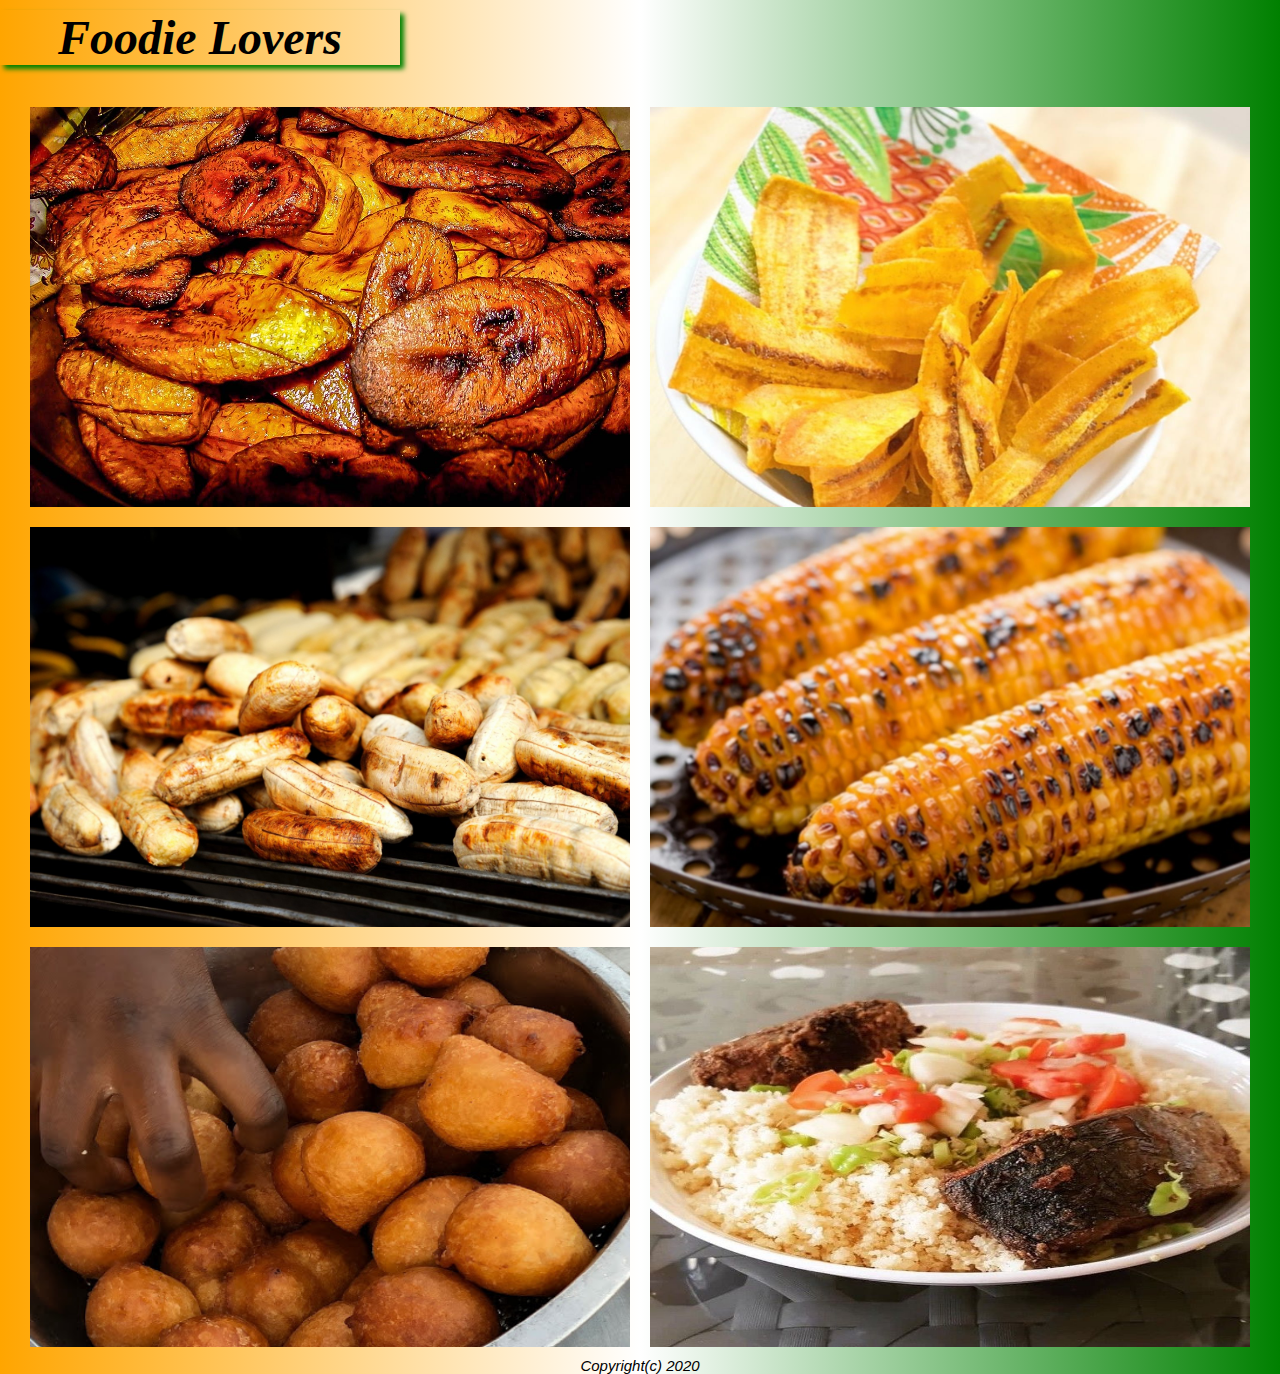
<file: index.html>
<html>
<head>
	<title>Foodie Vlog</title>
	<link rel="stylesheet" type="text/css" href="main.css">
</head>
<body>
	<h1>Foodie Lovers</h1>
	<div class="box">
		<a href="alloco.html"><img src="img/aloco.jpg"></a>
		<img src="img/chips.jpeg">
		<img src="img/bananebraise.jpg">
		<img src="img/maisbraise.jpg">
		<img src="img/beignet.jpg">
		<img src="img/garba.jpg">
	</div>

	<footer>Copyright(c) 2020</footer>

</body>
</html>
</file>
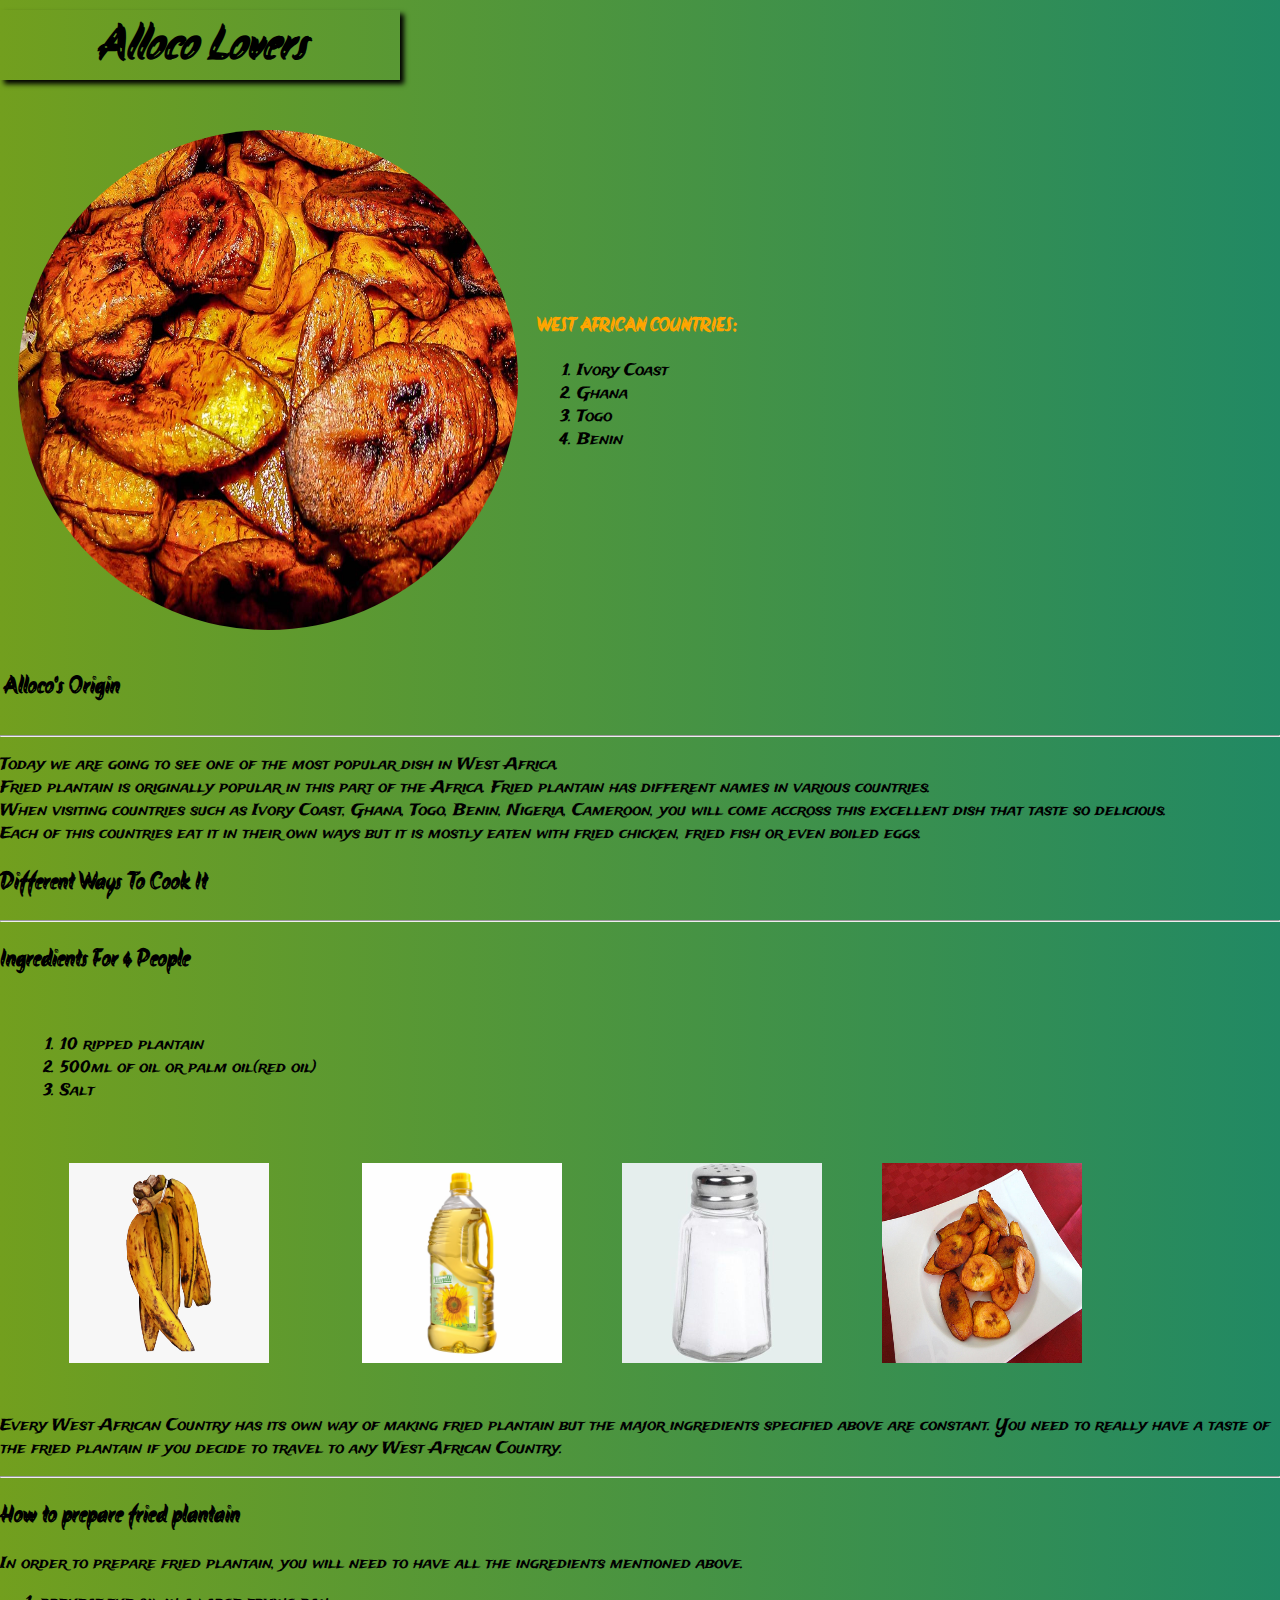
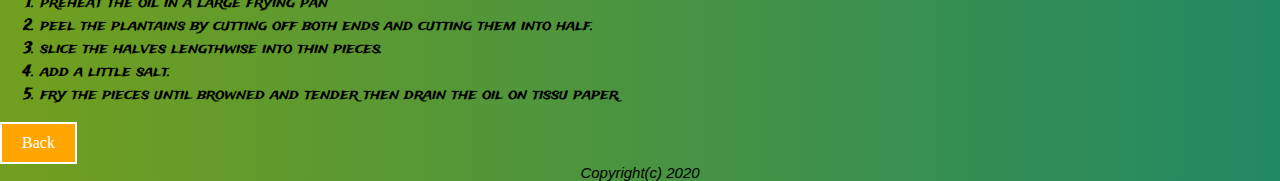
<file: alloco.html>
<!DOCTYPE html>
<html>
<head>
	<meta charset="utf-8">
	<title>Alloco page</title>
	<link href="https://fonts.googleapis.com/css?family=Akronim|Trade+Winds&display=swap" rel="stylesheet">
	<link rel="stylesheet" type="text/css" href="style.css">
</head>
<body>

	<h1>Alloco Lovers</h1>
	<table>
		<tr>
			<td><img src="img/aloco.jpg", height="500px", width="500px", alt="Alloco picture", class="box"></td>
			<td><h3>WEST AFRICAN COUNTRIES:</h3>
				<ol>
					<li>Ivory Coast</li>
					<li>Ghana</li>
					<li>Togo</li>
					<li>Benin</li>
				</ol>
			</td>
		</tr>
		<tr>
			<td><h2>Alloco's Origin</h2></td>
		</tr>
	</table>
	<hr>
	<p>Today we are going to see one of the most popular dish in West Africa. <br> Fried plantain is originally popular in this part of the Africa. Fried plantain has different names in various countries. <br> When visiting countries such as Ivory Coast, Ghana, Togo, Benin, Nigeria, Cameroon, you will come accross this excellent dish that taste so delicious. <br> Each of this countries eat it in their own ways but it is mostly eaten with fried chicken, fried fish or even boiled eggs.</p>

	<h2>Different Ways To Cook It</h2>
	<hr>
	<h2>Ingredients For 4 People</h2>
	<table 
	cellspacing="10px"
	cellpadding="10px">
		<tr>
			<td>
				<ol>
		<li>10 ripped plantain</li>
		<li>500ml of oil or palm oil(red oil)</li>
		<li>Salt</li>
	</ol>
	</td>
	</tr>
	<tr>
		<td>
			<div>
				<img src="img/plantain.png", class="borderimg">
			</div>
		</td>
		<td>
			<div>
				<img src="img/oil.jpg", class="borderimg">
			</div>
		</td>
		<td>
			<div>
				<img src="img/salt.jpg", class="borderimg">
			</div>
		</td>
		<td>
			<div>
			<img src="img/aloko.png", class="borderimg">
			</div>
		</td>
	</tr>

	</table>
	<p>Every West African Country has its own way of making fried plantain but the major ingredients specified above are constant.
	You need to really have a taste of the fried plantain if you decide to travel to any West African Country. <br> </p>
	<hr>
	<h2>How to prepare fried plantain</h2>
	<p>In order to prepare fried plantain, you will need to have all the ingredients mentioned above.
		<ol>
			<li>preheat the oil in a large frying pan</li>
			<li>peel the plantains by cutting off both ends and cutting them into half.</li>
			<li>slice the halves lengthwise into thin pieces.</li>
			<li>add a little salt.</li>
			<li>fry the pieces until browned and tender then drain the oil on tissu paper.</li>
		</ol>
	</p>

	<a href="index.html"><button>Back</button></a>
	
</body>
<footer>Copyright(c) 2020</footer>
</html>
</file>
<file: main.css>
body {
	margin: 0px;
	/*background: url(img/background.jpg);*/
	background: linear-gradient(to right, orange, white, green);
	/*background-size: 1200px;*/
	
}

.box {
	display: flex;
	flex-wrap: wrap;
	justify-content: center;
}

h1 {
	font-family: fantasy;
	font-style: italic;
	font-size: 3em;
	border-bottom: 2px solid light green;
	border-right: 2px solid light green;
	width: 400px;
	text-align: center;
	box-shadow: 4px 4px 5px green;
	margin-top: 10px;
}

img {
	width: 600px;
	height: 400px;
	margin: 10px;
	transition: all 1s;
}

img:hover {
	transform: scale(1.1);
}

footer{
	font-family: arial;
	font-style: italic;
	font-size: 15px;
	text-align: center;
}
</file>
<file: style.css>
body {
	margin: 0px;
	/*background: url(img/afrik.jpg);*/
	/*background: url(img/background.png);*/
	background: linear-gradient(to right, rgba(114, 159, 30, 1) 0%, rgba(0,128,128,1)100%);
	background-size: 1800px;
	
}

.box {
	display: flex;
	flex-wrap: wrap;
	justify-content: center;
}

h1 {
	font-family: 'Akronim', fantasy;
	font-style: italic;
	font-size: 3em;
	border-bottom: 2px solid light black;
	border-right: 2px solid light black;
	width: 400px;
	text-align: center;
	box-shadow: 4px 4px 5px black;
	margin-top: 10px;
}

h2{
	font-family: 'Akronim', arial;
}

h3{
	font-family: 'Akronim', arial;
	color: orange;

}

p, li{
	font-family: 'Trade Winds', fantasy;
}

div img{
	margin: left;
	display: block;
	margin: auto;

}

td img{
	border-radius: 90%;
	width: 500px;
	height: 500px;
	border: none;
	padding: 15px;

}

.borderimg{
	border-radius: 10px;
	width: 200px;
	height: 200px;
	border: white;

}

.box{

	border-radius: 90%;
	width: 500px;
	height: 500px;
	border: none;
	padding: 15px;

}

/*li{
	font-family: 'Trade Winds', fantasy;
}*/

button{
	font-family: fantasy;
	background-color: orange;
	border: 2px solid white;
	color: white;
	padding: 10px 20px;
	text-align: center;
	text-decoration: none;
	display: inline-block;
	font-size: 16px;
}

footer{
	font-family: arial;
	font-style: italic;
	font-size: 15px;
	text-align: center;
}
</file>
